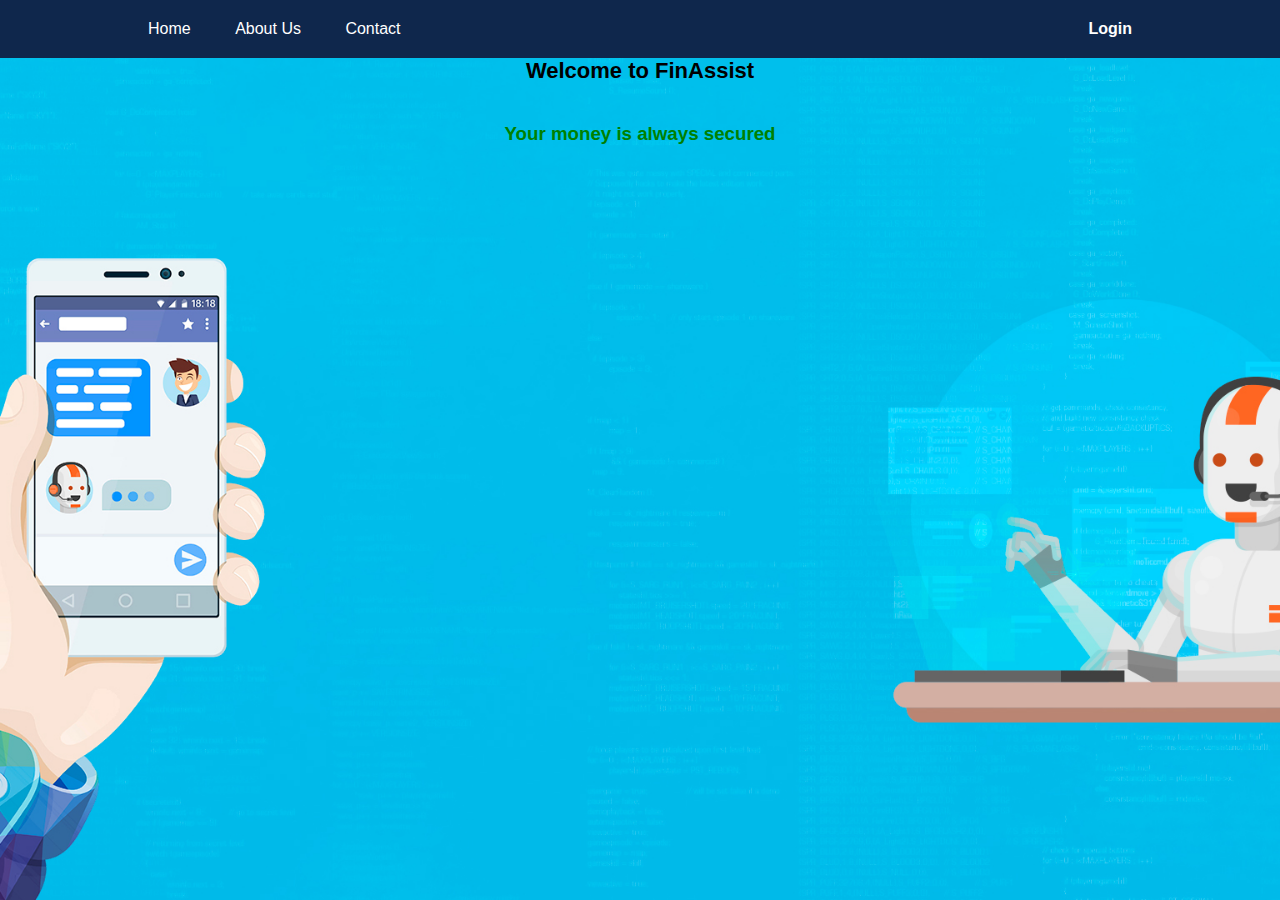
<file: WebContent/index.html>
<html>

<head>
    <title> Index</title>
    <link rel="stylesheet" type="text/css" href="style.css">
    <script type="text/javascript" src="https://code.jquery.com/jquery-1.8.2.js"></script>

    <script type='text/javascript'>


    </script>

</head>

<body id="body-id">

    <nav>
        <div class="toggle">

        </div>

        <ul>
            <li><a href="index.html">Home</a></li>
			<li><a href="AboutUs.html">About Us</a></li>
             <li><a href="ContactUs.html">Contact</a></li>       
             <li style="float: right; font-weight: bold;"><a href="sign-in.jsp">Login</a></li>

        </ul>
    </nav>
        

    <div class="welcome-header">

        <h1>Welcome to FinAssist</h1>
        
        <center><h3 style="color: green">Your money is always secured</h3></center>
    </div>


<!-- 
    <div class="loginbox">
        <img src="avatar.png" class="avatar">
        <h1> Login Here </h1>
        <form id="sign-in" action="home.html">
            <p>Username</p>
            <input type="text" name="" placeholder="Enter Username">
            <p>Password</p>
            <input type="password" name="" placeholder="Enter Password">
            <input type="submit" onclick="goToHome()" name="" value="Login">
            <a href="#"> Lost your Password?</a><br />
            <a href="sign-up.html"> Don't have an account?</a>
        </form>
    </div> -->


    <!-- <div class="chat-box">
        <div class="chat-head">
            <h2>FinAssist</h2>
            <img src="https://maxcdn.icons8.com/windows10/PNG/16/Arrows/angle_down-16.png" title="Expand Arrow" width="16">
        </div>
        <div class="chat-body">
            <div class="msg-insert">
<div class="msg-send"> Send message </div>
<div class="msg-receive"> Received message </div>
</div>
            <div class="chat-text">
                <textarea placeholder="Send"></textarea>
            </div>
        </div>
    </div> -->

    <script>

        function goToHome() {
            document.getElementById("sign-in").submit();
        }



        $(function(){
	var arrow = $('.chat-head img');
	var textarea = $('.chat-text textarea');

	arrow.on('click', function(){
		var src = arrow.attr('src');

		$('.chat-body').slideToggle('fast');
		if(src == 'https://maxcdn.icons8.com/windows10/PNG/16/Arrows/angle_down-16.png'){
			arrow.attr('src', 'https://maxcdn.icons8.com/windows10/PNG/16/Arrows/angle_up-16.png');
		}
		else{
			arrow.attr('src', 'https://maxcdn.icons8.com/windows10/PNG/16/Arrows/angle_down-16.png');
		}
	});

	textarea.keypress(function(event) {
		var $this = $(this);

		if(event.keyCode == 13){
			var msg = $this.val();
			$this.val('');
			$('.msg-insert').prepend("<div class='msg-send'>"+msg+"</div>");
			}
	});

});

    </script>

</body>

</html>
</file>
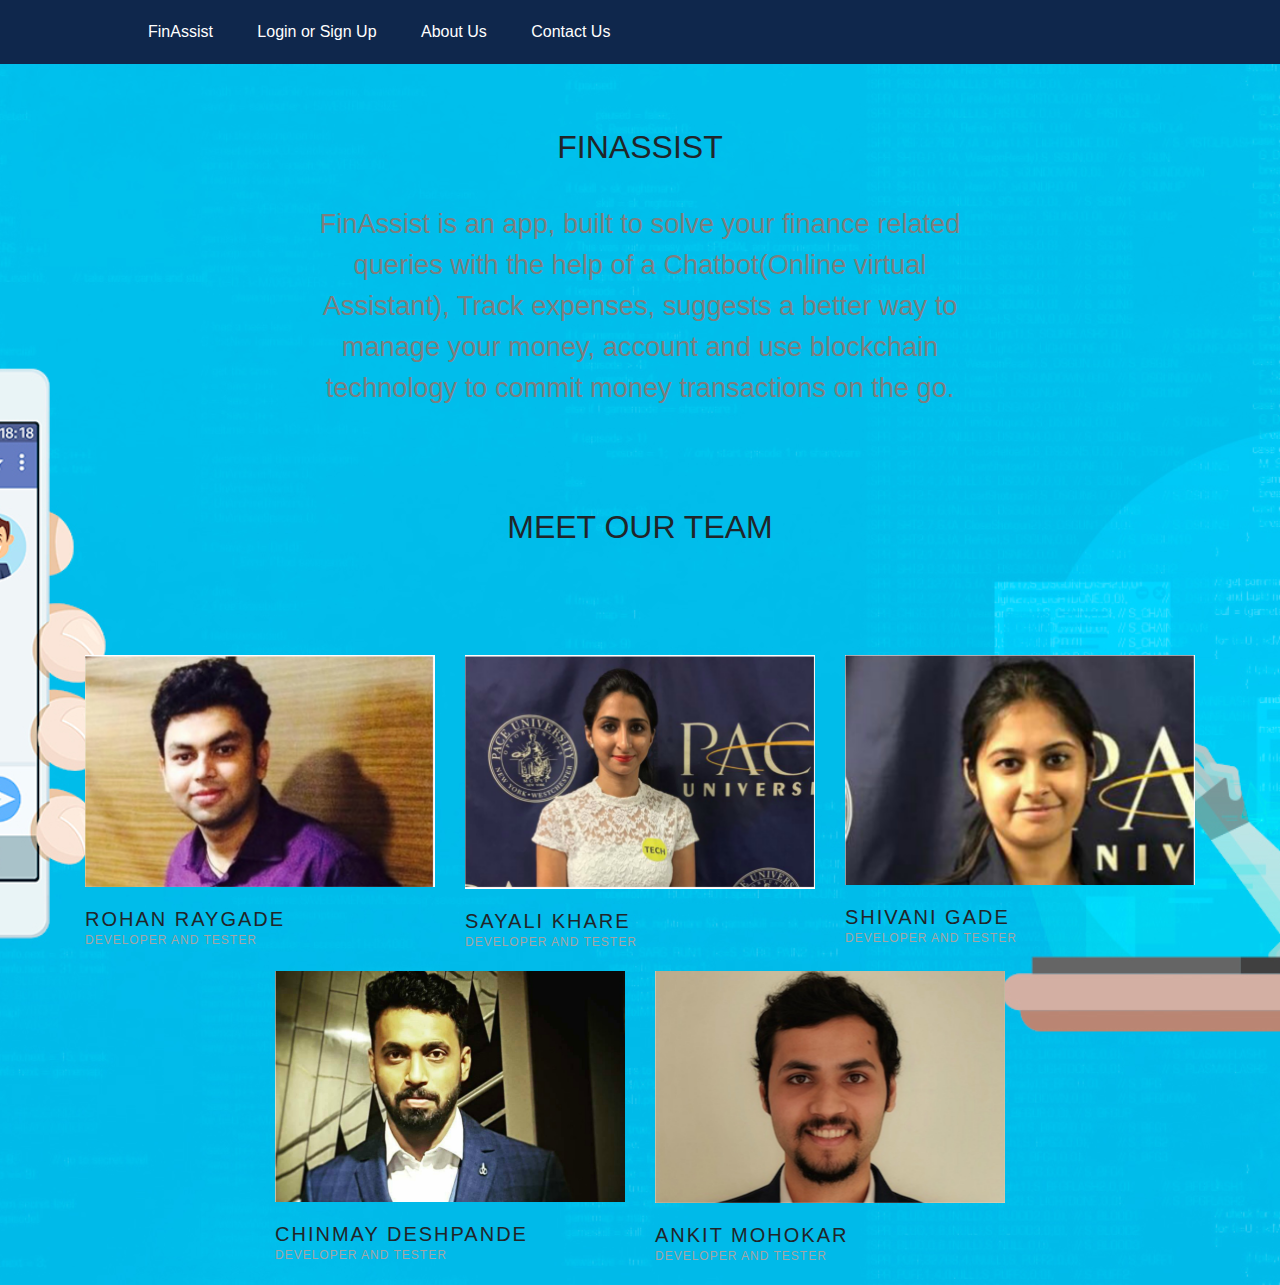
<file: WebContent/AboutUs.html>
<html>
   <head>
      <title>Meet the Team</title>
      <link rel="stylesheet" type="text/css" href="style (1).css">
     
      <link rel="stylesheet" href="https://maxcdn.bootstrapcdn.com/bootstrap/4.0.0/css/bootstrap.min.css" integrity="sha384-Gn5384xqQ1aoWXA+058RXPxPg6fy4IWvTNh0E263XmFcJlSAwiGgFAW/dAiS6JXm" crossorigin="anonymous">
      <!-- <script src="https://cdnjs.cloudflare.com/ajax/libs/popper.js/1.12.9/umd/popper.min.js" integrity="sha384-ApNbgh9B+Y1QKtv3Rn7W3mgPxhU9K/ScQsAP7hUibX39j7fakFPskvXusvfa0b4Q" crossorigin="anonymous"></script> -->
      <script src="https://maxcdn.bootstrapcdn.com/bootstrap/4.0.0/js/bootstrap.min.js" integrity="sha384-JZR6Spejh4U02d8jOt6vLEHfe/JQGiRRSQQxSfFWpi1MquVdAyjUar5+76PVCmYl" crossorigin="anonymous"></script>
   </head>
   <body id="body-id">
      <nav>
         <div class="toggle">
         </div>
         <ul>
            <li><a href="index.html">FinAssist</a></li>
            <li><a href="sign-in.html">Login or Sign Up</a></li>
            <li><a href="AboutUs.html">About Us</a></li>
            <li><a href="ContactUs.html">Contact Us</a></li>
            <!-- <li><a href="#">Sign Out</a></li> -->
         </ul>
      </nav>
      <div class="container">
         <div class="row pt-5">
            <div class="heading-title text-center">
               <h2 class="text-uppercase">FinAssist</h2>
               <p class="p-top-30 half-txt">FinAssist is an app, built to solve your finance related queries with the help of a Chatbot(Online virtual Assistant), Track expenses, suggests a better way to manage your money, account and use blockchain technology to commit money transactions on the go.</p>
            </div>
         </div>
         <div class="row">
            <div class="col-12 heading-title text-center">
               <h2 class="text-uppercase">Meet Our Team</h2>
            </div>
          </div>
          <div class="row">
            <!-- Rohan -->
            <div class="col-md-4 col-sm-12">
               <div class="team-member">
                  <div class="team-img">
                     <img src="images/rr.png" alt="team member" class="img-responsive">
                  </div>
                  <div class="team-hover">
                     <div class="desk">
                        <h4>Hi There !</h4>
                        <p>I love to introduce myself as developer and tester.</p>
                     </div>
                     <!-- <div class="s-link">
                        <a href="#"><i class="fa fa-facebook"></i></a>
                        <a href="#"><i class="fa fa-twitter"></i></a>
                        <a href="#"><i class="fa fa-google-plus"></i></a>
                     </div> -->
                  </div>
               </div>
               <div class="team-title">
                  <h5>Rohan Raygade</h5>
                  <span>Developer and Tester</span>
               </div>
            </div>
            <!--  Sayali-->
            <div class="col-md-4 col-sm-12">
               <div class="team-member">
                  <div class="team-img">
                     <img src="images/sk.png" alt="team member" class="img-responsive">
                  </div>
                  <div class="team-hover">
                     <div class="desk">
                        <h4>Hi There !</h4>
                        <p>I love to introduce myself as developer and tester.</p>
                     </div>
                     <!-- <div class="s-link">
                        <a href="#"><i class="fa fa-facebook"></i></a>
                        <a href="#"><i class="fa fa-twitter"></i></a>
                        <a href="#"><i class="fa fa-google-plus"></i></a>
                     </div> -->
                  </div>
               </div>
               <div class="team-title">
                  <h5>Sayali Khare</h5>
                  <span>Developer and Tester</span>
               </div>
            </div>
            <!--Shivani  -->
            <div class="col-md-4 col-sm-12">
               <div class="team-member">
                  <div class="team-img">
                     <img src="images/sg.png" alt="team member" class="img-responsive">
                  </div>
                  <div class="team-hover">
                     <div class="desk">
                        <h4>Hi There !</h4>
                        <p>I love to introduce myself as developer and tester.</p>
                     </div>
                     <div class="s-link">
                        <a href="#"><i class="fa fa-facebook"></i></a>
                        <a href="#"><i class="fa fa-twitter"></i></a>
                        <a href="#"><i class="fa fa-google-plus"></i></a>
                     </div>
                  </div>
               </div>
               <div class="team-title">
                  <h5>Shivani Gade</h5>
                  <span>Developer and Tester</span>
               </div>
            </div>
            <!-- Chinmay -->
            <div class="offset-md-2 col-md-4 col-sm-12 ">
               <div class="team-member">
                  <div class="team-img">
                     <img src="images/cd.png" alt="team member" class="img-responsive">
                  </div>
                  <div class="team-hover">
                     <div class="desk">
                        <h4>Hi There !</h4>
                        <p>I love to introduce myself as developer and tester.</p>
                     </div>
                     <div class="s-link">
                        <a href="#"><i class="fa fa-facebook"></i></a>
                        <a href="#"><i class="fa fa-twitter"></i></a>
                        <a href="#"><i class="fa fa-google-plus"></i></a>
                     </div>
                  </div>
               </div>
               <div class="team-title">
                  <h5>Chinmay Deshpande</h5>
                  <span>Developer and Tester</span>
               </div>
            </div>
            <!-- Ankit -->
            <div class="col-md-4 col-sm-12">
               <div class="team-member">
                  <div class="team-img">
                     <img src="images/am.png" alt="team member" class="img-responsive">
                  </div>
                  <div class="team-hover">
                     <div class="desk">
                        <h4>Hi There !</h4>
                        <p>I love to introduce myself as the developer and tester.</p>
                     </div>
                     <!-- <div class="s-link">
                        <a href="#"><i class="fa fa-facebook"></i></a>
                        <a href="#"><i class="fa fa-twitter"></i></a>
                        <a href="#"><i class="fa fa-google-plus"></i></a>
                     </div> -->
                  </div>
               </div>
               <div class="team-title">
                  <h5>Ankit Mohokar</h5>
                  <span>Developer and Tester</span>
               </div>
            </div>
         </div>
      </div>
   </body>
</html>
</file>
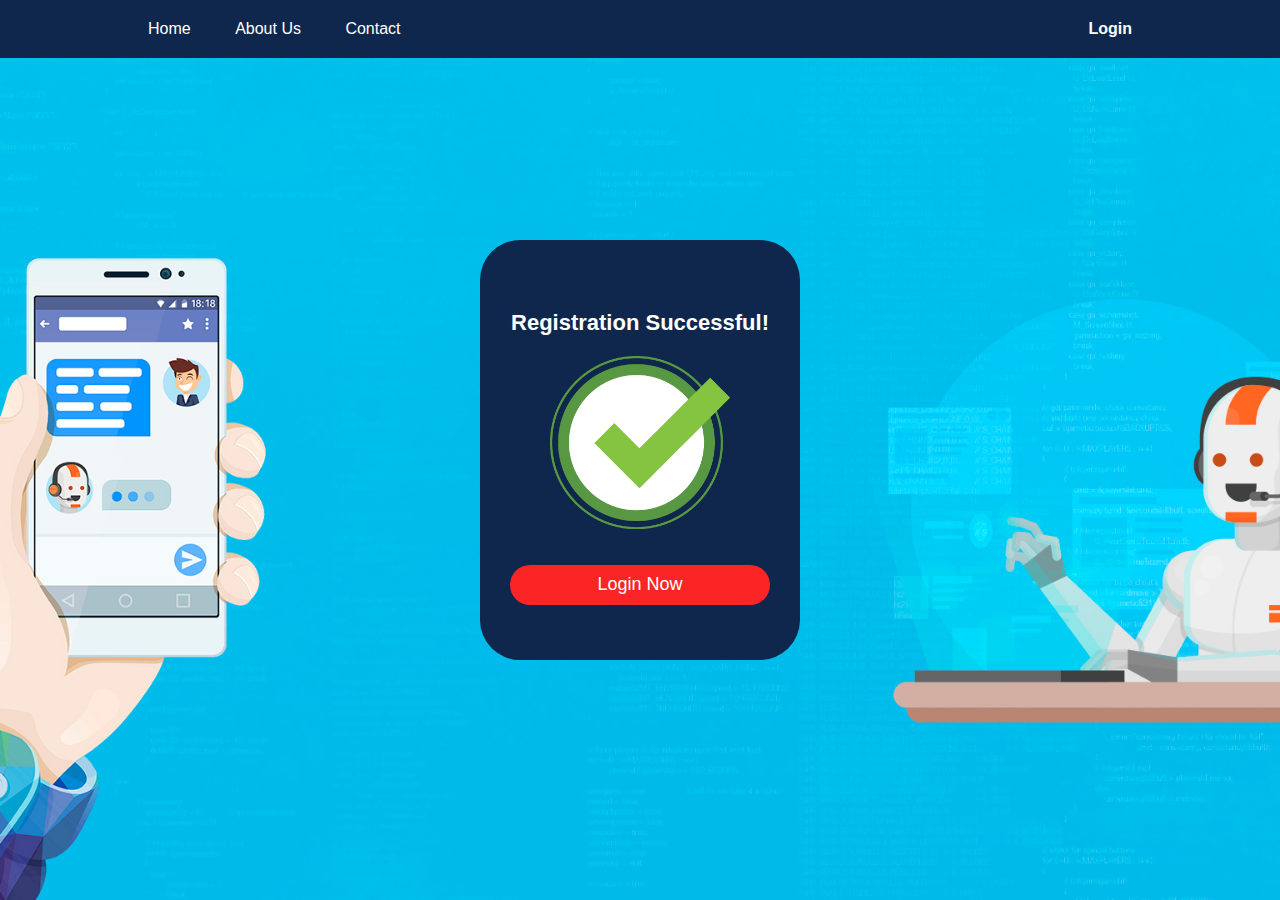
<file: WebContent/sign-up-complete.html>
<html>
    <head>
        <title> Login</title>
        <link rel="stylesheet" type="text/css" href="style.css">
    </head>
    <body>

        
        <nav>
        <div class="toggle">

        </div>

        <ul>
            <li><a href="index.html">Home</a></li>
			<li><a href="#">About Us</a></li>
             <li><a href="#">Contact</a></li>       
             <li style="float: right; font-weight: bold;"><a href="sign-in.html">Login</a></li>

        </ul>
    </nav>


        <div class="loginbox">
            <!-- <img src="avatar.png" class="avatar" > -->
            <h1> Registration Successful! </h1>
            
            <center><img src="tick.png" width="180px" style="left:60%"></center>
            <br><br>
            <form id="sign-up-complete" action="sign-in.jsp">
                <input type="submit" onclick="goToLogin()" name="" value="Login Now">
            </form>
        </div>


        <script>
        
                function goToLogin(){
                    document.getElementById("sign-up-complete").submit();
                }
                
            </script>


    </body>
</html>
</file>
<file: WebContent/style.css>
body{
    margin: 0;
    padding: 0;
    background: url(back.jpg);
    background-size: cover;
    background-position: center;
    font-family: sans-serif;
    overflow:hidden;

}
.chat-head h2
{
	padding:0 !important;
}
.loginbox{
    width: 320px;
    height: 420px;
    background: #0f274c;
    color: #fff;
    top: 50%;
    left: 50%;
    position: absolute;
    transform: translate(-50%, -50%);
    box-sizing: border-box;
    padding: 70px 30px;
    border-radius: 40px;

}

.signupbox{
    width: 320px;
    height: 580px;
    background: #0f274c;
    color: #fff;
    top: 58%;
    left: 50%;
    position: absolute;
    transform: translate(-50%, -50%);
    box-sizing: border-box;
    padding: 70px 30px;
    border-radius: 40px;

}

.avatar{
    width: 100px;
    height: 100px;
    border-radius: 50%;
    position: absolute;
    top: -50px;
    left: calc(50% - 50px);
}

h1{
    margin: 0;
    padding: 0 0 20px 0;
    text-align: center;
    font-size: 22px;
    
}

.loginbox p{
    margin: 0;
    padding: 0;
    font-weight: bold;
}

.signupbox p{
    margin: 0;
    padding: 0;
    font-weight: bold;
}

.loginbox input{
    width: 100%;
    margin-bottom: 20px;
}

.signupbox input{
    width: 100%;
    margin-bottom: 20px;
}

.loginbox input[type = "text"], input[type = "password"]{
    border: none;
    border-bottom: 1px solid #fff;
    background: transparent;
    outline: none;
    height: 40px;
    color: #fff;
    font-size: 16px;
}

.signupbox input[type = "text"], input[type = "password"]{
    border: none;
    border-bottom: 1px solid #fff;
    background: transparent;
    outline: none;
    height: 40px;
    color: #fff;
    font-size: 16px;
}

.loginbox input[type = "submit"]{
    border: none;
    outline: none;
    height: 40px;
    background: #fb2525;
    color: #fff;
    font-size: 18px;
    border-radius: 20px;
}

.signupbox input[type = "submit"]{
    border: none;
    outline: none;
    height: 40px;
    background: #fb2525;
    color: #fff;
    font-size: 18px;
    border-radius: 20px;
}

.loginbox input[type = "submit"]:hover{
    cursor: pointer;
    background: #ffc107;
    color: #000;    
}

.signupbox input[type = "submit"]:hover{
    cursor: pointer;
    background: #ffc107;
    color: #000;    
}

.loginbox a{
    text-decoration: none;
    font-size: 12px;
    line-height: 20px;
    color: darkgray;
}

.signupbox a{
    text-decoration: none;
    font-size: 12px;
    line-height: 20px;
    color: darkgray;
}

nav{
    width: 100%;
    background: #0f274c;

}

ul{
    width: 80%;
    margin: 0 auto;
    padding: 0;
}

ul li{
    list-style: none;
    display: inline-block;
    padding: 20px;
}

ul li:hover{
    background: #ffc107;
}

ul li a{
    color: #fff;
    text-decoration: none;
}

.chat-box{
	position: absolute;
	right: 20px;
	bottom: 0px;
	background: white;
	width: 300px;
	border-radius: 5px 5px 0px 0px;
}
.chat-head{
	width: inherit;
	height: 45px;
	background: #2c3e50;
	border-radius: 5px 5px 0px 0px;
}
.chat-head h2{
	color: white;
	padding: 8px;
	display: inline-block;
}
.chat-head img{
	cursor: pointer;
	float: right;
	width: 25px;
	margin: 10px;
}
.chat-body{
	height: 355px;
	width: inherit;
	overflow: auto;
	margin-bottom: 45px;
}
.chat-text{
	position: fixed;
	bottom: 0px;
	height: 45px;
	width: inherit;
}
.chat-text textarea{
	width: inherit;
	height: inherit; 
	box-sizing: border-box;
	border: 1px solid #bdc3c7;
	padding: 10px;
	resize: none;
}
.chat-text textarea:active, .chat-text textarea:focus, .chat-text textarea:hover{
	border-color: royalblue;
}
.msg-send{
	background: #2ecc71;
}
.msg-receive{
	background: #3498db;
}
.msg-send, .msg-receive{
	width: 200px;
	height: auto;
	padding: 5px 5px 5px 10px;
	margin: 10px auto;
	border-radius: 3px;
	line-height: 30px;
	position: relative;
	color: white;
	word-wrap: break-word;
}
.msg-receive:before{
	content: '';
	width: 0px;
	height: 0px;
	position: absolute;
	border: 15px solid;
	border-color: transparent #3498db transparent transparent;
	left: -29px;
	top: 7px;
}
.msg-send:after{
	content: '';
	width: 0px;
	height: 0px;
	position: absolute;
	border: 15px solid;
	border-color: transparent transparent transparent #2ecc71;
	right: -29px;
	top: 7px;
}
.msg-receive:hover, .msg-send:hover{
	opacity: .9;
}





#overlay {
    position: fixed;
    top: 0;
    left: 0;
    width: 100%;
    height: 100%;
    background-color: #000;
    filter:alpha(opacity=70);
    -moz-opacity:0.7;
    -khtml-opacity: 0.7;
    opacity: 0.7;
    z-index: 100;
    display: none;
    }
    .cnt223 a{
    text-decoration: none;
    }
    .popup{
    width: 100%;
    margin: 0 auto;
    display: none;
    position: fixed;
    z-index: 101;
    }
    .cnt223{
    min-width: 600px;
    width: 600px;
    min-height: 150px;
    margin: 100px auto;
    background: #f3f3f3;
    position: relative;
    z-index: 103;
    padding: 15px 35px;
    border-radius: 5px;
    box-shadow: 0 2px 5px #000;
    }
    .cnt223 p{
    clear: both;
        color: #555555;
        /* text-align: justify; */
        font-size: 20px;
        font-family: sans-serif;
    }
    .cnt223 p a{
    color: #d91900;
    font-weight: bold;
    }
    .cnt223 .x{
    float: right;
    height: 35px;
    left: 22px;
    position: relative;
    top: -25px;
    width: 34px;
    }
    .cnt223 .x:hover{
    cursor: pointer;
    }
</file>
<file: WebContent/style (1).css>
body{
    margin: 0;
    padding: 0;
    background: url(back.jpg);
    background-size: cover;
    background-position: center;
    font-family: sans-serif;
    /*overflow: hidden;*/
    

}

.loginbox{
    width: 320px;
    height: 420px;
    background: #0f274c;
    color: #fff;
    top: 50%;
    left: 50%;
    position: absolute;
    transform: translate(-50%, -50%);
    box-sizing: border-box;
    padding: 70px 30px;
    border-radius: 40px;

}

.welcome-header{
    width: 600px;
    height: 200px;
    background: #0f274c;
    color: #fff;
    top: 50%;
    left: 50%;
    position: absolute;
    transform: translate(-50%, -50%);
    box-sizing: border-box;
    padding: 70px 30px;
    border-radius: 40px;

}

.welcome-header h1{
    font-size: 50;
    padding-bottom: 5px;
    padding-top: 0;
}

.signupbox{
    width: 320px;
    height: 580px;
    background: #0f274c;
    color: #fff;
    top: 58%;
    left: 50%;
    position: absolute;
    transform: translate(-50%, -50%);
    box-sizing: border-box;
    padding: 70px 30px;
    border-radius: 40px;

}
.resultbox{

    width: 320px;
    height: 580px;
    background: #0f274c;
    color: #fff;
    top: 58%;
    left: 50%;
    position: absolute;
    transform: translate(-50%, -50%);
    box-sizing: border-box;
    padding: 70px 30px;
    border-radius: 40px;
}

.avatar{
    width: 100px;
    height: 100px;
    border-radius: 50%;
    position: absolute;
    top: -50px;
    left: calc(50% - 50px);
}

h1{
    margin: 0;
    padding: 0 0 20px 0;
    text-align: center;
    font-size: 22px;
    
}

.loginbox p{
    margin: 0;
    padding: 0;
    font-weight: bold;
}

.signupbox p{
    margin: 0;
    padding: 0;
    font-weight: bold;
}

.loginbox input{
    width: 100%;
    margin-bottom: 20px;
}

.signupbox input, select{
    width: 100%;
    margin-bottom: 20px;
}

.loginbox input[type = "text"], input[type = "password"]{
    border: none;
    border-bottom: 1px solid #fff;
    background: transparent;
    outline: none;
    height: 40px;
    color: #fff;
    font-size: 16px;
}

.signupbox input[type = "text"], input[type = "password"], select{
    border: none;
    border-bottom: 1px solid #fff;
    background: transparent;
    outline: none;
    height: 40px;
    color: #fff;
    font-size: 16px;
}

.loginbox input[type = "submit"]{
    border: none;
    outline: none;
    height: 40px;
    background: #fb2525;
    color: #fff;
    font-size: 18px;
    border-radius: 20px;
}

.lost-pass input[type = "text"], input[type = "password"]{
    border: none;
    border-bottom: 1px solid rgb(14, 13, 13);
    background: transparent;
    outline: none;
    height: 40px;
    color: black;
    font-size: 16px;
}



.signupbox input[type = "submit"]{
    border: none;
    outline: none;
    height: 40px;
    background: #fb2525;
    color: #fff;
    font-size: 18px;
    border-radius: 20px;
}

.loginbox input[type = "submit"]:hover{
    cursor: pointer;
    background: #ffc107;
    color: #000;    
}

.signupbox input[type = "submit"]:hover{
    cursor: pointer;
    background: #ffc107;
    color: #000;    
}

.loginbox a{
    text-decoration: none;
    font-size: 12px;
    line-height: 20px;
    color: darkgray;
}

.signupbox a{
    text-decoration: none;
    font-size: 12px;
    line-height: 20px;
    color: darkgray;
}

nav{
    width: 100%;
    background: #0f274c;

}

ul{
    width: 80%;
    margin: 0 auto;
    padding: 0;
}

ul li{
    list-style: none;
    display: inline-block;
    padding: 20px;
}

ul li:hover{
    background: #ffc107;
}

ul li a{
    color: #fff;
    text-decoration: none;
}
ul li span{
    color: #fff;
    text-decoration: none;
}


#overlay {
    position: fixed;
    top: 0;
    left: 0;
    width: 100%;
    height: 100%;
    background-color: #000;
    filter:alpha(opacity=70);
    -moz-opacity:0.7;
    -khtml-opacity: 0.7;
    opacity: 0.7;
    z-index: 100;
    display: none;
    }
    .cnt223 a{
    text-decoration: none;
    }
    .popup{
    width: 100%;
    margin: 0 auto;
    display: none;
    position: fixed;
    z-index: 101;
    }
    .cnt223{
    min-width: 600px;
    width: 600px;
    min-height: 150px;
    margin: 100px auto;
    background: #f3f3f3;
    position: relative;
    z-index: 103;
    padding: 15px 35px;
    border-radius: 5px;
    box-shadow: 0 2px 5px #000;
    }
    .cnt223 p{
    clear: both;
        color: #555555;
        /* text-align: justify; */
        font-size: 20px;
        font-family: sans-serif;
    }
    .cnt223 p a{
    color: #d91900;
    font-weight: bold;
    }
    .cnt223 .x{
    float: right;
    height: 35px;
    left: 22px;
    position: relative;
    top: -25px;
    width: 34px;
    }
    .cnt223 .x:hover{
    cursor: pointer;
    }


    .chat-box{
	position: absolute;
	right: 20px;
	bottom: 0px;
	background: white;
	width: 300px;
	border-radius: 5px 5px 0px 0px;
}
.chat-head{
	width: inherit;
	height: 45px;
	background: #2c3e50;
	border-radius: 5px 5px 0px 0px;
}
.chat-head h2{
	color: white;
	xpadding: 8px;
    display: inline-block;
    margin: 10px;
}
.chat-head img{
	cursor: pointer;
	float: right;
	width: 25px;
	margin: 10px;
}
.chat-body{
	height: 355px;
	width: inherit;
	overflow: auto;
	margin-bottom: 45px;
}
.chat-text{
	position: fixed;
	bottom: 0px;
	height: 45px;
	width: inherit;
}
.chat-text textarea{
	width: inherit;
	height: inherit; 
	box-sizing: border-box;
	border: 1px solid #bdc3c7;
	padding: 10px;
	resize: none;
}
.chat-text textarea:active, .chat-text textarea:focus, .chat-text textarea:hover{
	border-color: royalblue;
}
.msg-send{
	background: #2ecc71;
}
.msg-receive{
	background: #3498db;
}
.msg-send, .msg-receive{
	width: 200px;
	height: 35px;
	padding: 5px 5px 5px 10px;
	margin: 10px auto;
	border-radius: 3px;
	line-height: 30px;
	position: relative;
	color: white;
}
.msg-receive:before{
	content: '';
	width: 0px;
	height: 0px;
	position: absolute;
	border: 15px solid;
	border-color: transparent #3498db transparent transparent;
	left: -29px;
	top: 7px;
}
.msg-send:after{
	content: '';
	width: 0px;
	height: 0px;
	position: absolute;
	border: 15px solid;
	border-color: transparent transparent transparent #2ecc71;
	right: -29px;
	top: 7px;
}
.msg-receive:hover, .msg-send:hover{
	opacity: .9;
}

.radio-buttons input{
    width: 10%;

}
  .dropdown {
  position: relative;
  display: inline-block;
}

.dropdown-content {
  display: none;
  position: absolute;
  background-color: #f9f9f9;
  min-width: 160px;
  box-shadow: 0px 8px 16px 0px rgba(0,0,0,0.2);
  padding: 12px 16px;
  z-index: 1;
}

.dropdown:hover .dropdown-content {
  display: block;
}
.account-table{
    width: 100%; 
    color: white;
}
.contactUsTable{
    width: 600px;
    height: 200px;
    background: #0f274c;
    color: #fff;
    top: 50%;
    left: 50%;
    position: absolute;
    transform: translate(-50%, -50%);
    box-sizing: border-box;
    padding: 70px 30px;
    border-radius: 40px;

  }
  body-id {
    font-family: 'Source Sans Pro', sans-serif;
    line-height: 1.5;
    color: #323232;
    font-size: 15px;
    font-weight: 400;
    text-rendering: optimizeLegibility;
    -webkit-font-smoothing: antialiased;
    -moz-font-smoothing: antialiased;
}
.heading-title {
    margin-bottom: 100px;
}
.text-center {
    text-align: center;
}
.heading-title h3 {
    margin-bottom: 0;
    letter-spacing: 2px;
    font-weight: normal;
}
.p-top-30 {
    padding-top: 30px;
}
.half-txt {
    width: 60%;
    margin: 0 auto;
    display: inline-block;
    /* line-height: 25px; */
    color: #7e7e7e;
    font-size:1.7rem;
}
.text-uppercase {
    text-transform: uppercase;
}

.team-member, .team-member .team-img {
    position: relative;
}
.team-member {
    overflow: hidden;
}
.team-member, .team-member .team-img {
    position: relative;
}
.team-img img{
  width:100%;
}

.team-hover {
    position: absolute;
    top: 0;
    left: 0;
    bottom: 0;
    right: 0;
    margin: 0;
    border: 20px solid rgba(0, 0, 0, 0.1);
    background-color: rgba(255, 255, 255, 0.90);
    opacity: 0;
    -webkit-transition: all 0.3s;
    transition: all 0.3s;
}
.team-member:hover .team-hover .desk {
    top: 35%;
}
.team-member:hover .team-hover, .team-member:hover .team-hover .desk, .team-member:hover .team-hover .s-link {
    opacity: 1;
}
.team-hover .desk {
    position: absolute;
    top: 0%;
    width: 100%;
    opacity: 0;
    -webkit-transform: translateY(-55%);
    -ms-transform: translateY(-55%);
    transform: translateY(-55%);
    -webkit-transition: all 0.3s 0.2s;
    transition: all 0.3s 0.2s;
    padding: 0 20px;
}
.desk, .desk h4, .team-hover .s-link a {
    text-align: center;
    color: #222;
}
.team-member:hover .team-hover .s-link {
    bottom: 10%;
}
.team-member:hover .team-hover, .team-member:hover .team-hover .desk, .team-member:hover .team-hover .s-link {
    opacity: 1;
}
.team-hover .s-link {
    position: absolute;
    bottom: 0;
    width: 100%;
    opacity: 0;
    text-align: center;
    -webkit-transform: translateY(45%);
    -ms-transform: translateY(45%);
    transform: translateY(45%);
    -webkit-transition: all 0.3s 0.2s;
    transition: all 0.3s 0.2s;
    font-size: 35px;
}
.desk, .desk h4, .team-hover .s-link a {
    text-align: center;
    color: #222;
    padding-top: 25%;
}
.team-member .s-link a {
    margin: 0 10px;
    color: #333;
    font-size: 16px;
}
.team-title {
    position: static;
    padding: 20px 0;
    display: inline-block;
    letter-spacing: 2px;
    width: 100%;
}
.team-title h5 {
    margin-bottom: 0px;
    display: block;
    text-transform: uppercase;
}
.team-title span {
    font-size: 12px;
    text-transform: uppercase;
    color: #a5a5a5;
    letter-spacing: 1px;
}


.contactus{
    background: #0f264c;
    padding: 1% 15%;
    color: white;
    border-radius:40px;
  }
  .secheader{
    padding-bottom:10px;
  }
</file>
